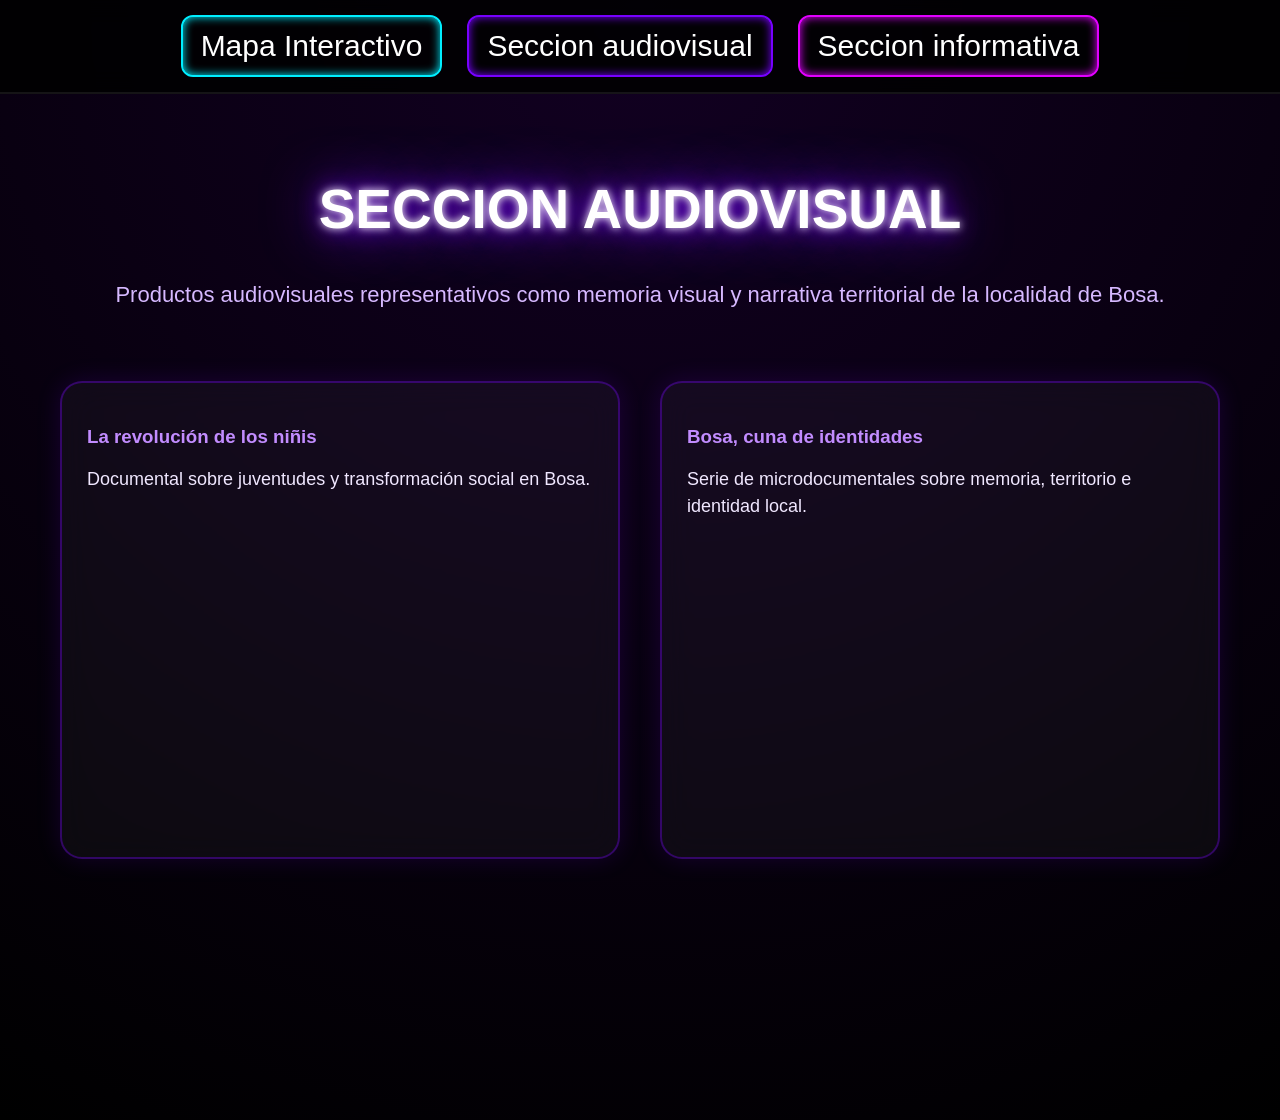
<file: Seccion_Audiovisual.html>
<!DOCTYPE html>
<html lang="en">
<head>
  <meta charset="UTF-8">
  <meta name="viewport" content="width=device-width, initial-scale=1.0">
  <link rel="stylesheet" href="styles.css">
  <title>Sección audiovisual Bosa</title>
</head>

<body>

  <header>
    <nav>

      <ul>
        <li><a href="index.html">Mapa Interactivo</a></li>
        <li><a href="Seccion_Audiovisual.html">Seccion audiovisual</a></li>
        <li><a href="Seccion_Informativa.html">Seccion informativa</a></li>
      </ul>
  
    </nav>

  </header>


<main>

  <div class="Seccion_Audiovisuales_Bosa">


    <div class="Titulo-Audiovisual"> 

          <h1>SECCION AUDIOVISUAL</h1>
          <p> Productos audiovisuales representativos como memoria visual y narrativa territorial de la localidad de Bosa.</p>
    </div>

<div class="videos-grid">

  <!-- TARJETA 1 -->
  <div class="video-card">
    <h3>La revolución de los niñis</h3>
    <p>Documental sobre juventudes y transformación social en Bosa.</p>

    <iframe src="https://www.youtube.com/embed/aJylk_JCaZQ"
      title="La revolución de los niñis"
      allowfullscreen>
    </iframe>
  </div>

  <!-- TARJETA 2 -->
  <div class="video-card doble">
    <h3>Bosa, cuna de identidades</h3>
    <p>Serie de microdocumentales sobre memoria, territorio e identidad local.</p>

    <div class="mini-videos">
      <iframe src="https://www.youtube.com/embed/40wI_CWb8oA"
        title="Bosa Cuna de Identidades Parte 1"
        allowfullscreen>
      </iframe>

      <iframe src="https://www.youtube.com/embed/zgG-GEvSp74"
        title="Bosa Cuna de Identidades Parte 2"
        allowfullscreen>
      </iframe>
    </div>
  </div>

</div>



</main>

</body>
</html>
</file>
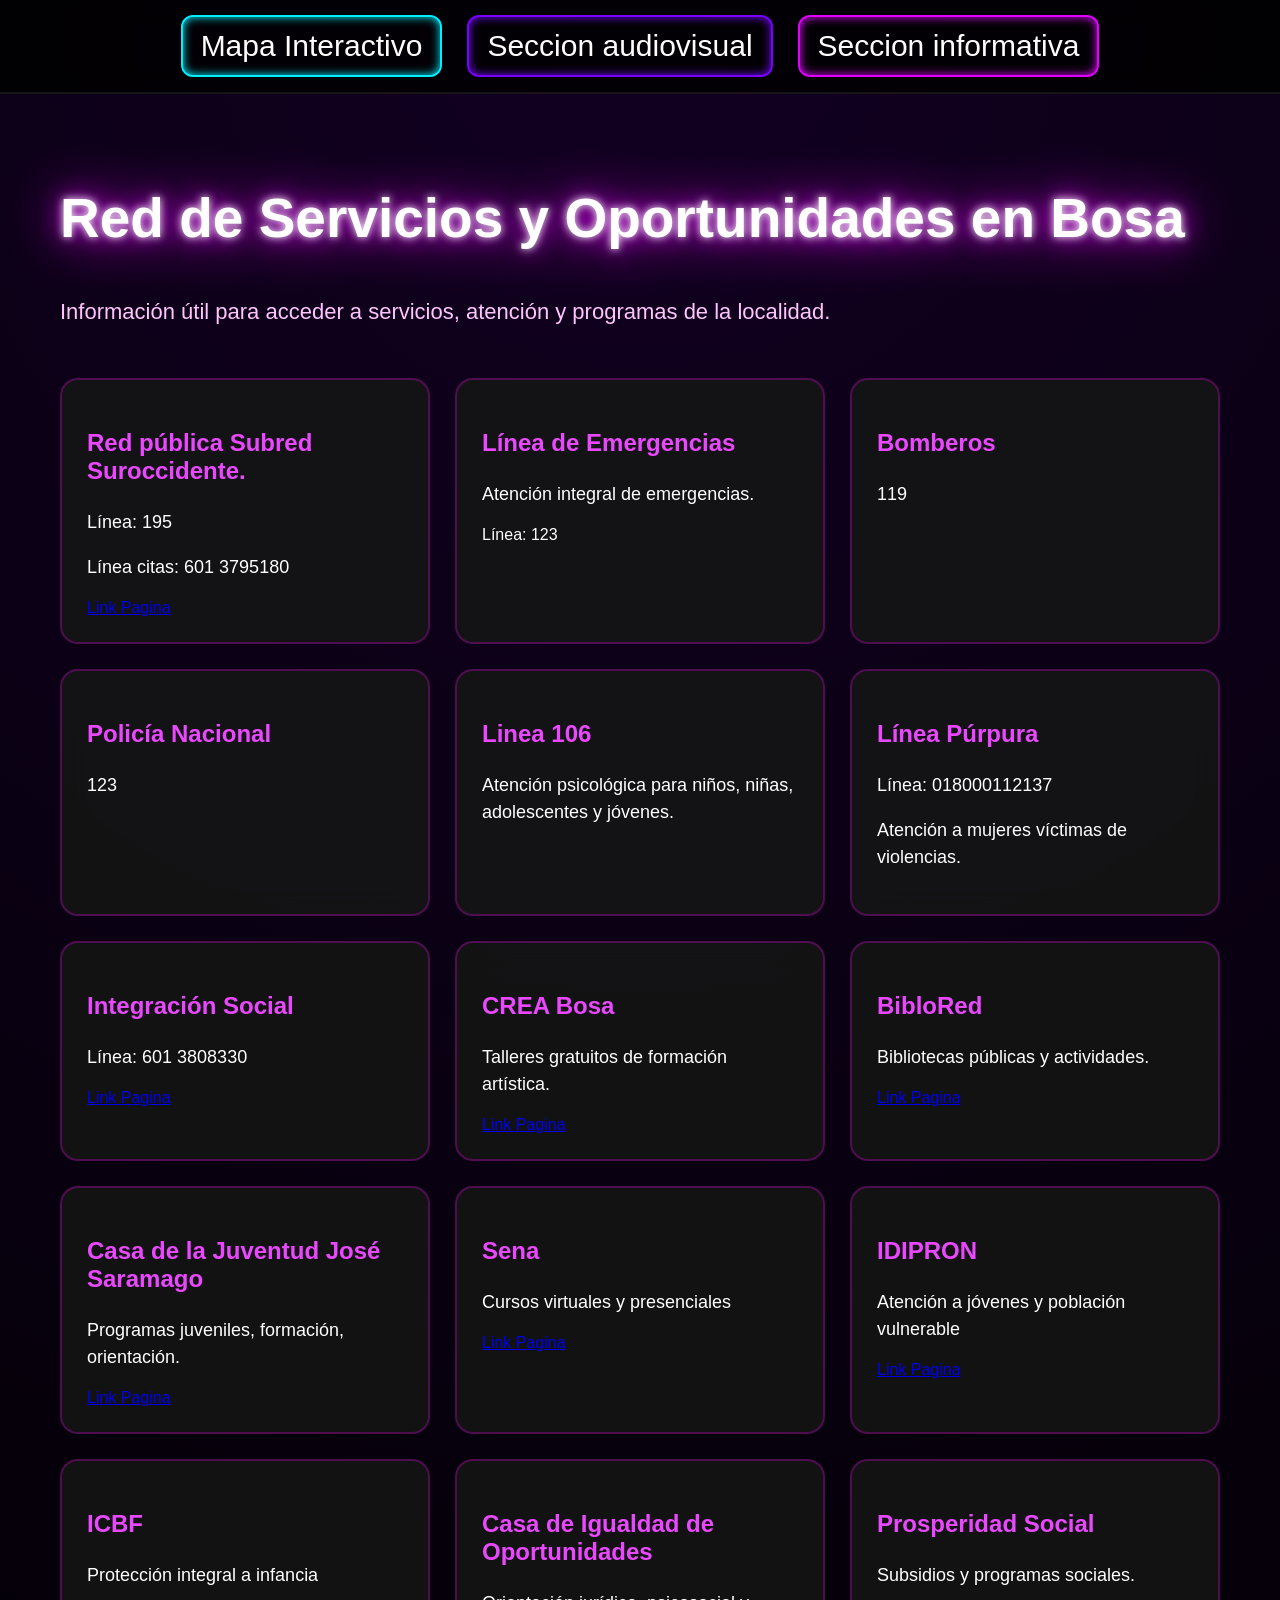
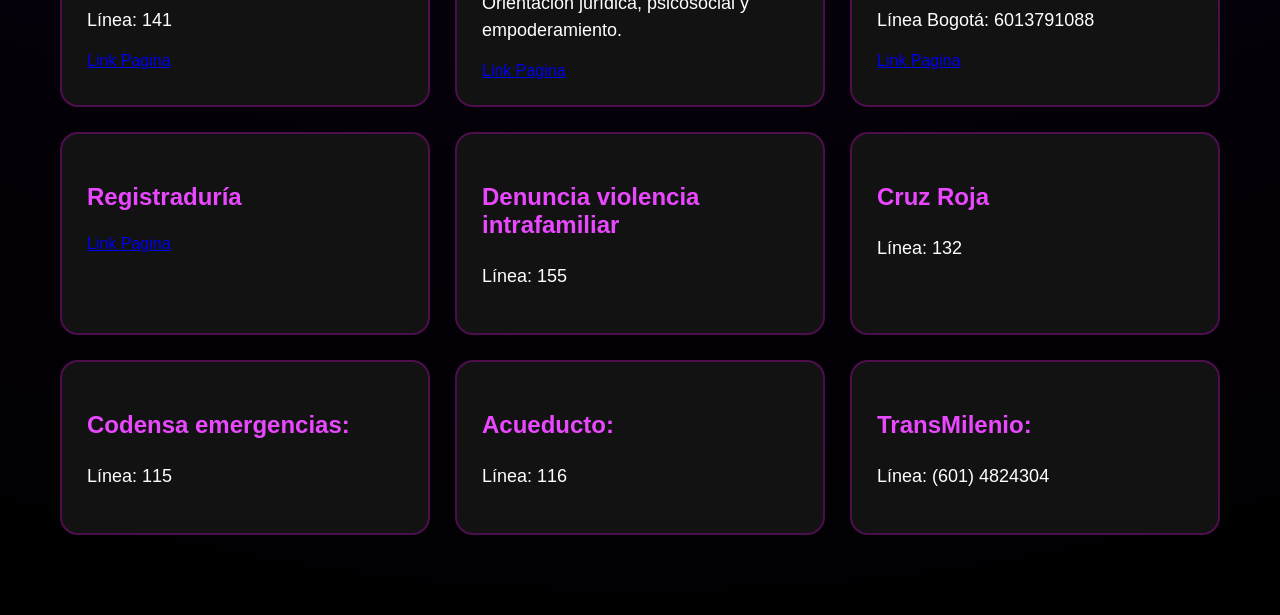
<file: Seccion_Informativa.html>
<!DOCTYPE html>
<html lang="en">
<head>
  <meta charset="UTF-8">
  <meta name="viewport" content="width=device-width, initial-scale=1.0">
  <link rel="stylesheet" href="styles.css">
  <title>Sección informativa: Rutas de atención</title>
</head>
<body>

  <header>

    <nav>

      <ul>
        <li><a href="index.html">Mapa Interactivo</a></li>
        <li><a href="Seccion_Audiovisual.html">Seccion audiovisual</a></li>
        <li><a href="Seccion_Informativa.html">Seccion informativa</a></li>
      </ul>
  



    </nav>

  </header>


<main>

  <section class="Seccion-Informativa-Bosa">

    <div class="Titulo-Seccion-Informativa"> 

        <h1>Red de Servicios y Oportunidades en Bosa</h1>
        <p>Información útil para acceder a servicios, atención y programas de la localidad.</p>

    </div>

<div class="info-grid">



     <div class="info-card">
   <h3>Red pública Subred Suroccidente.</h3>
   <p>Línea: 195 </p>
   <p>Línea citas: 601 3795180 </p>
   <a href="https://www.subredsuroccidente.gov.co/">Link Pagina</a>
  </div>



 <div class="info-card">
   <h3>Línea de Emergencias</h3>

     <p>
      Atención integral de emergencias.
     <p>

    </p>Línea: 123</p>

 </div>


   <div class="info-card">
   <h3>Bomberos</h3>
   <p>119</p>
  </div>


  <div class="info-card">
   <h3>Policía Nacional</h3>
   <p>123</p>
  </div>


  <div class="info-card">
   <h3>Linea 106</h3>
   <p>Atención psicológica para niños, niñas, adolescentes y jóvenes.</p>
  </div>

    <div class="info-card">
   <h3>Línea Púrpura</h3>
   <p>Línea: 018000112137</p>
   <p>Atención a mujeres víctimas de violencias.</p>
  </div>


   <div class="info-card">
   <h3>Integración Social</h3>
   <p>Línea: 601 3808330</p>
   <a href="https://www.integracionsocial.gov.co/">Link Pagina</a>
  </div>



  <div class="info-card">
   <h3> CREA Bosa</h3>
   <p>Talleres gratuitos de formación artística.</p>
   <a href="https://www.crea.gov.co/crea-san-pablo/">Link Pagina</a>
  </div>


  <div class="info-card">
   <h3>BibloRed</h3>
   <p>Bibliotecas públicas y actividades.</p>
   <a href="https://www.biblored.gov.co/">Link Pagina</a>
  </div>

    <div class="info-card">
   <h3>Casa de la Juventud José Saramago</h3>
   <p>Programas juveniles, formación, orientación.</p>
   <a href="https://servicios.sdis.gov.co/index.php/casas-juventud/">Link Pagina</a>
  </div>

    <div class="info-card">
   <h3>Sena</h3>
   <p>Cursos virtuales y presenciales</p>
   <a href="https://www.sena.edu.co/">Link Pagina</a>
  </div>


    <div class="info-card">
   <h3>IDIPRON</h3>
   <p>Atención a jóvenes y población vulnerable</p>
   <a href="https://www.idipron.gov.co/">Link Pagina</a>
  </div>

    <div class="info-card">
   <h3>ICBF</h3>
   <p>Protección integral a infancia</p>
   <p>Línea: 141</p>
   <a href="https://www.icbf.gov.co"/>Link Pagina</a>
  </div>



    <div class="info-card">
   <h3>Casa de Igualdad de Oportunidades</h3>
   <p>Orientación jurídica, psicosocial y empoderamiento.</p>
   <a href="https://www.sdmujer.gov.co/">Link Pagina</a>
  </div>


      <div class="info-card">
   <h3>Prosperidad Social</h3>
   <p>Subsidios y programas sociales.</p>
   <p>Línea Bogotá: 6013791088</p>
   <a href="https://prosperidadsocial.gov.co/">Link Pagina</a>
  </div>

 

      <div class="info-card">
   <h3>Registraduría</h3>
   <a href="https://www.registraduria.gov.co/">Link Pagina</a>
  </div>


  

 
     <div class="info-card">
   <h3>Denuncia violencia intrafamiliar</h3>
   <p>Línea: 155 </p>
  </div>


     <div class="info-card">
   <h3>Cruz Roja</h3>
   <p>Línea: 132 </p>
  </div>

       <div class="info-card">
   <h3>Codensa emergencias:</h3>
   <p>Línea: 115 </p>
  </div>


       <div class="info-card">
   <h3>Acueducto: </h3>
   <p>Línea: 116 </p>
  </div>


       <div class="info-card">
   <h3>TransMilenio: </h3>
   <p>Línea: (601) 4824304 </p>
  </div>



 
</div>
</section>




</main>

</body>
</html>
</file>
<file: styles.css>
/* =========================
   INTRO / PUERTAS
========================= */

#intro{
  position: fixed;
  inset: 0;
  background: radial-gradient(circle at top, #000, #050014);
  z-index: 9999;
  display: flex;
  justify-content: center;
  align-items: center;
  overflow: hidden;
}

/* texto encima */
.intro-contenido{
  position: relative;
  z-index: 2;
  text-align: center;
  color: white;
}

.intro-contenido h1{
  font-size: 50px;
  text-shadow: 0 0 20px #00e1ff;
}

.intro-contenido p{
  font-size: 18px;
  color: #bdefff;
  margin-bottom: 20px;
}

/* botón */
#entrar{
  padding: 14px 28px;
  font-size: 18px;
  border: 2px solid #00e1ff;
  background: rgba(0,0,0,0.6);
  color: white;
  border-radius: 12px;
  cursor: pointer;
  transition: 0.3s;
}

#entrar:hover{
  transform: scale(1.05);
  box-shadow: 0 0 20px #00e1ff;
}

/* puertas */
.puerta{
  position: absolute;
  top: 0;
  width: 50%;
  height: 100%;
  background: linear-gradient(to bottom, #0a0a0a, #111827);
  transition: 1.2s ease;
  z-index: 1;
}

.izquierda{
  left: 0;
  border-right: 1px solid #00e1ff33;
}

.derecha{
  right: 0;
  border-left: 1px solid #00e1ff33;
}

/* estado abierto */
#intro.abrir .izquierda{
  transform: translateX(-100%);
}

#intro.abrir .derecha{
  transform: translateX(100%);
}







/*Index*/ 


html, body {
    margin: 0;
    padding: 0;
    width: 100%;
    overflow-x: hidden;
}

body {
    font-family: Arial, sans-serif;
    background-color: #000;
    color: white;
background: radial-gradient(circle at top, #00162d, #000);
}



/* HEADER */
header {
    width: 100%;
    position: fixed;
    top: 0;
    left: 0;
    z-index: 100;
    background: rgba(0,0,0,0.85);
    backdrop-filter: blur(12px);
    border-bottom: 2px solid rgba(255,255,255,0.08);
}

/* NAV */
nav {
    max-width: 1400px;
    margin: auto;
    padding: 15px 20px;
}

nav ul {
    list-style: none;
    display: flex;
    justify-content: center;
    align-items: center;
    gap: 25px;
    margin: 0;
    padding: 0;
    flex-wrap: wrap;
}

nav ul li {
    font-family: Impact, Haettenschweiler, 'Arial Narrow Bold', sans-serif;
    font-size: 30px;
}

nav ul li a {
    text-decoration: none;
    color: white;
    padding: 12px 18px;
    border-radius: 12px;
    transition: 0.3s ease;
    display: block;
}

nav ul li a:hover {
    transform: translateY(-2px);
}

/* Colores por sección */
nav ul li a[href="index.html"] {
    border: 2px solid #00eeff;
    box-shadow: inset 0 0 10px #00eeff;
}

nav ul li a[href="Seccion_Audiovisual.html"] {
    border: 2px solid #7700ff;
    box-shadow: inset 0 0 10px #7700ff;
}

nav ul li a[href="Seccion_Informativa.html"] {
    border: 2px solid #e100ff;
    box-shadow: inset 0 0 10px #e100ff;
}



main {
    padding-top: 0px;
    position: relative;
}



.Seccion_Mapa_Interactivo_Bosa {
    position: relative;
    width: 100%;
    background: radial-gradient(circle at top, #120022, #000);
}


.Seccion_Mapa_Interactivo_Bosa .Titulo {
    position: absolute;
    top: 100px;
    left: 0;
    width: 100%;
    text-align: center;
    z-index: 10;
    font-size: 30px;
    color: white;
    text-shadow:
    0 0 8px #fff,
    0 0 25px #00aeff,
    0 0 60px #00b7ff;
}



p {
    color: white;
    font-size: 18px;
    line-height: 1.5;
}


#panelInfo{
    position: fixed;
  top: 108px;
  right: -520px;
  width: 466px;
  height: 683px;
  padding: 35px;
  background: rgba(20,20,20,0.94);
  overflow-y: auto;
  z-index: 20;
  transition: right 0.5s ease;
  backdrop-filter: blur(16px);
  border-left: 2px solid #00e1ff;
  border-top-left-radius: 22px;
  border-bottom-left-radius: 22px;

  box-shadow: -15px 0 40px rgba(0,0,0,0.65);

  z-index: 30;
}




#panelInfo.activo{
    right: 0;
}


#panelInfo h2{
    margin-top: 0;
}

#imagenLugar{
    width:100%;
    height:200px;

    object-fit: cover;

    border-radius:12px;

    margin-bottom:15px;

    display:none;
}

#tituloLugar{
    font-size: 28px;
    margin-bottom: 10px;
    color: #48d4ff
}

#descripcionLugar,
#importanciaLugar,
#direccion{
    line-height: 1.5;
    margin-bottom: 15px;
}

#categoriaLugar{
    color:hsl(204, 100%, 85%);
    font-weight:bold;
    margin-bottom:20px;
}


#btnVolver{

  position: fixed;
  bottom: -108px;
  left: 70px;
  padding: 20px 24px;
  border: 2px solid #00eeff;
  border-radius: 16px;
  cursor: pointer;
  font-size: 20px;
  font-weight: bold;
  background: rgba(0,0,0,0.88);
  color: white;
  backdrop-filter: blur(14px);
  z-index: 35;

    display: none;

    transition: 0.3s ease;

    box-shadow: 0 0 18px rgba(0,238,255,0.35);
}

#btnVolver:hover{
    transform: scale(1.08);
    box-shadow: 0 0 25px rgba(0,238,255,0.6);
}



#leyenda {
width: 244px;
  position: fixed;
  top: 237px;
  left: 25px;
  background: rgba(18,18,18,0.88);
  padding: 31px;
  color: white;
  z-index: 20;
  backdrop-filter: blur(14px);
  backdrop-filter: blur(16px);
  border-right: 2px solid #00e1ff;

  box-shadow: -15px 0 40px rgba(0,0,0,0.65);

  z-index: 25;


}

#leyenda  :hover {
transform: translateY(-8px);
  box-shadow: 0 0 35px rgba(0, 110, 255, 0.35);


}


.categoria{
    margin: 12px 0;
    padding: 12px 15px;

    cursor: pointer;

    transition: 0.3s ease;

    border-radius: 10px;

    background: rgba(255,255,255,0.04);
}


.categoria:hover{

    transform: scale(1.05);

}




#leyenda h3{

    margin: 0 0 20px 0;
    font-size: 16px;
    line-height: 1.4;
    text-align: center;
}





#btnMaps {
  display: flex;
  margin-top: 15px;

  padding: 10px 16px;
  background: #0086df;
  color: white;
  text-decoration: none;
  border-radius: 8px;
  font-weight: bold;
  transition: 0.3s;
 align-items: center;
  justify-content: center;

  
}

#btnMaps:hover {
  transform: scale(1.08);
}










/* =========================
   SECCION AUDIOVISUAL
========================= */


.Seccion_Audiovisuales_Bosa {
    min-height: 100vh;
    padding: 140px 60px 80px;
    background: radial-gradient(circle at top, #120022, #000);
}


.Titulo-Audiovisual {
    text-align: center;
    margin-bottom: 70px;
}



.Titulo-Audiovisual h1 {
    font-size: 55px;
    color: white;

    text-shadow:
    0 0 8px #fff,
    0 0 25px #7700ff,
    0 0 60px #7700ff;
}




.Titulo-Audiovisual p {
    font-size: 22px;
    color: #d6b8ff;
}


.videos-grid {
    display: grid;
    grid-template-columns: repeat(auto-fit, minmax(320px, 1fr));
    gap: 40px;
}

.video-card {
    background: rgba(255,255,255,0.04);
    border: 2px solid rgba(119,0,255,0.35);

    border-radius: 22px;

    padding: 25px;

    backdrop-filter: blur(16px);

    box-shadow: 0 0 25px rgba(119,0,255,0.15);

    transition: 0.3s ease;
}


.video-card:hover {
    transform: translateY(-8px);
    box-shadow: 0 0 35px rgba(119,0,255,0.35);
}


.video-card h3 {

    color: #c28cff;
    margin-bottom: 15px;
}

.video-card p {
    margin-bottom: 20px;
    color: #f0e7ff;
}

.video-card iframe {
  width: 100%;
    height: 315px;

    border: none;

    border-radius: 16px;
}


.mini-videos {
    display: flex;
    gap: 18px;
}

.mini-videos iframe {
    width: 50%;
    height: 260px;
}

/* Íconos pequeños */
.video-card h3::before {
  
    font-size: 18px;
    margin-right: 8px;
    color: #c28cff;
   
}









/* =========================
   SECCION informativa 
========================= */


 .Seccion-Informativa-Bosa {

    min-height: 100vh;
    padding: 140px 60px 80px;
    background: radial-gradient(circle at top, #120022, #000);
 
 }  


 



.Titulo-Seccion-Informativo {
    text-align: center;
    margin-bottom: 70px;
}



.Titulo-Seccion-Informativa h1 {
    font-size: 55px;
    color: white;
    text-shadow:
    0 0 8px #fff,
    0 0 25px #e100ff,
    0 0 60px #e100ff;
}
.Titulo-Seccion-Informativa p {
   
font-size: 22px;
    color: #ffc5fc;
}
    
.info-bosa {
    padding: 140px 8%;
    min-height: 100vh;
}

.info-grid {
    display: grid;
    grid-template-columns: repeat(auto-fit,minmax(280px,1fr));
    gap: 25px;
    margin-top: 50px;
}

.info-card {
    background: rgba(20,20,20,0.9);
    border: 2px solid rgba(255, 0, 255, 0.25);
    border-radius: 18px;
    padding: 25px;
    backdrop-filter: blur(12px);
    transition: 0.3s;
}

.info-card:hover {
    transform: translateY(-8px);
    border-color: #ff00aa;
}

.info-card h3 {
    color: #ea48ff;
    font-size: 24px;
}








/* =========================
   Responsividad index.html
========================= */

/* =========================
   CELULAR
========================= */


@media (max-width: 768px){

.Seccion_Mapa_Interactivo_Bosa .Titulo{
    top: 190px;
    font-size: 10px;
}

#leyenda{
    width: 65%;
    left: 45%;
    transform: translateX(-50%);
    top: 510px;
    padding: 16px;
    max-height: 225px;
    overflow-y: auto;
    scale: 90%;
}

#leyenda h3{
    font-size: 13px;
    margin-bottom: 10px;
}

.categoria{
    font-size: 13px;
    padding: 8px;
    margin: 6px 0;
}

#btnVolver{
    left: 128px;
    bottom: 49px;
    font-size: 13px;
    z-index: 35;
}

/* 👇 ESTE ES EL ERROR PRINCIPAL QUE TENÍAS */
#panelInfo{
    height: 800px;
    top: auto;
    bottom: -100%;
    right: 0;
    border-radius: 25px 25px 0 0;
    border-left: none;
    border-top: 2px solid #00e1ff;
    transition: bottom 0.5s ease;
    scale: 57%;
    left: 49px;
    z-index: 30;


}

#panelInfo.activo{
    bottom: 0;
}

}




/* =========================
   MÓVILES PEQUEÑOS
========================= */
@media (max-width: 480px){

nav ul li{
    font-size: 12px;
}

.Seccion_Mapa_Interactivo_Bosa .Titulo{
top: 191px;
    font-size: 18px;
}

#leyenda{
    width: 229px;
    top: 548px;
}

#panelInfo{
    width: 92%;
}

}








/* =========================
   RESPONSIVE SECCION AUDIOVISUAL
========================= */

/* Tablets */
@media (max-width: 1024px) {

  .Seccion_Audiovisuales_Bosa {
    padding: 120px 40px 60px;
  }

  .Titulo-Audiovisual h1 {
    font-size: 40px;
  }

  .Titulo-Audiovisual p {
    font-size: 18px;
  }

  .videos-grid {
    grid-template-columns: 1fr;
  }

  .video-card iframe {
    height: 280px;
  }

  .mini-videos {
    flex-direction: column;
  }

  .mini-videos iframe {
    width: 100%;
    height: 240px;
  }
}

/* Celulares */
@media (max-width: 600px) {

  .Seccion_Audiovisuales_Bosa {
    padding: 150px 20px 50px;
  }

  .Titulo-Audiovisual h1 {
    font-size: 28px;
  }

  .Titulo-Audiovisual p {
    font-size: 16px;
  }

  .video-card {
    padding: 18px;
  }

  .video-card iframe {
    height: 220px;
  }

  .mini-videos iframe {
    height: 200px;
  }
}






/* =========================
   RESPONSIVE SECCION infromativa
========================= */



@media (max-width: 1024px){

.Seccion-Informativa-Bosa {
    padding: 120px 40px 60px;
}

.Titulo-Seccion-Informativo h1 {
    font-size: 40px;
}

.Titulo-Seccion-Informativo p {
    font-size: 18px;
}

.info-grid {
    grid-template-columns: repeat(auto-fit, minmax(240px, 1fr));
    gap: 20px;
}

.info-card {
    padding: 20px;
}

.info-card h3 {
    font-size: 20px;
}
}


@media (max-width: 600px){

.Seccion-Informativa-Bosa {
    padding: 310px 20px 50px;
}

.Titulo-Seccion-Informativo h1 {
    font-size: 28px;
}

.Titulo-Seccion-Informativo p {
    font-size: 16px;
}

/* convierte todo en 1 columna */
.info-grid {
    grid-template-columns: 1fr;
    gap: 15px;
}

.info-card {
    padding: 18px;
}

.info-card h3 {
    font-size: 18px;
}
}
</file>
